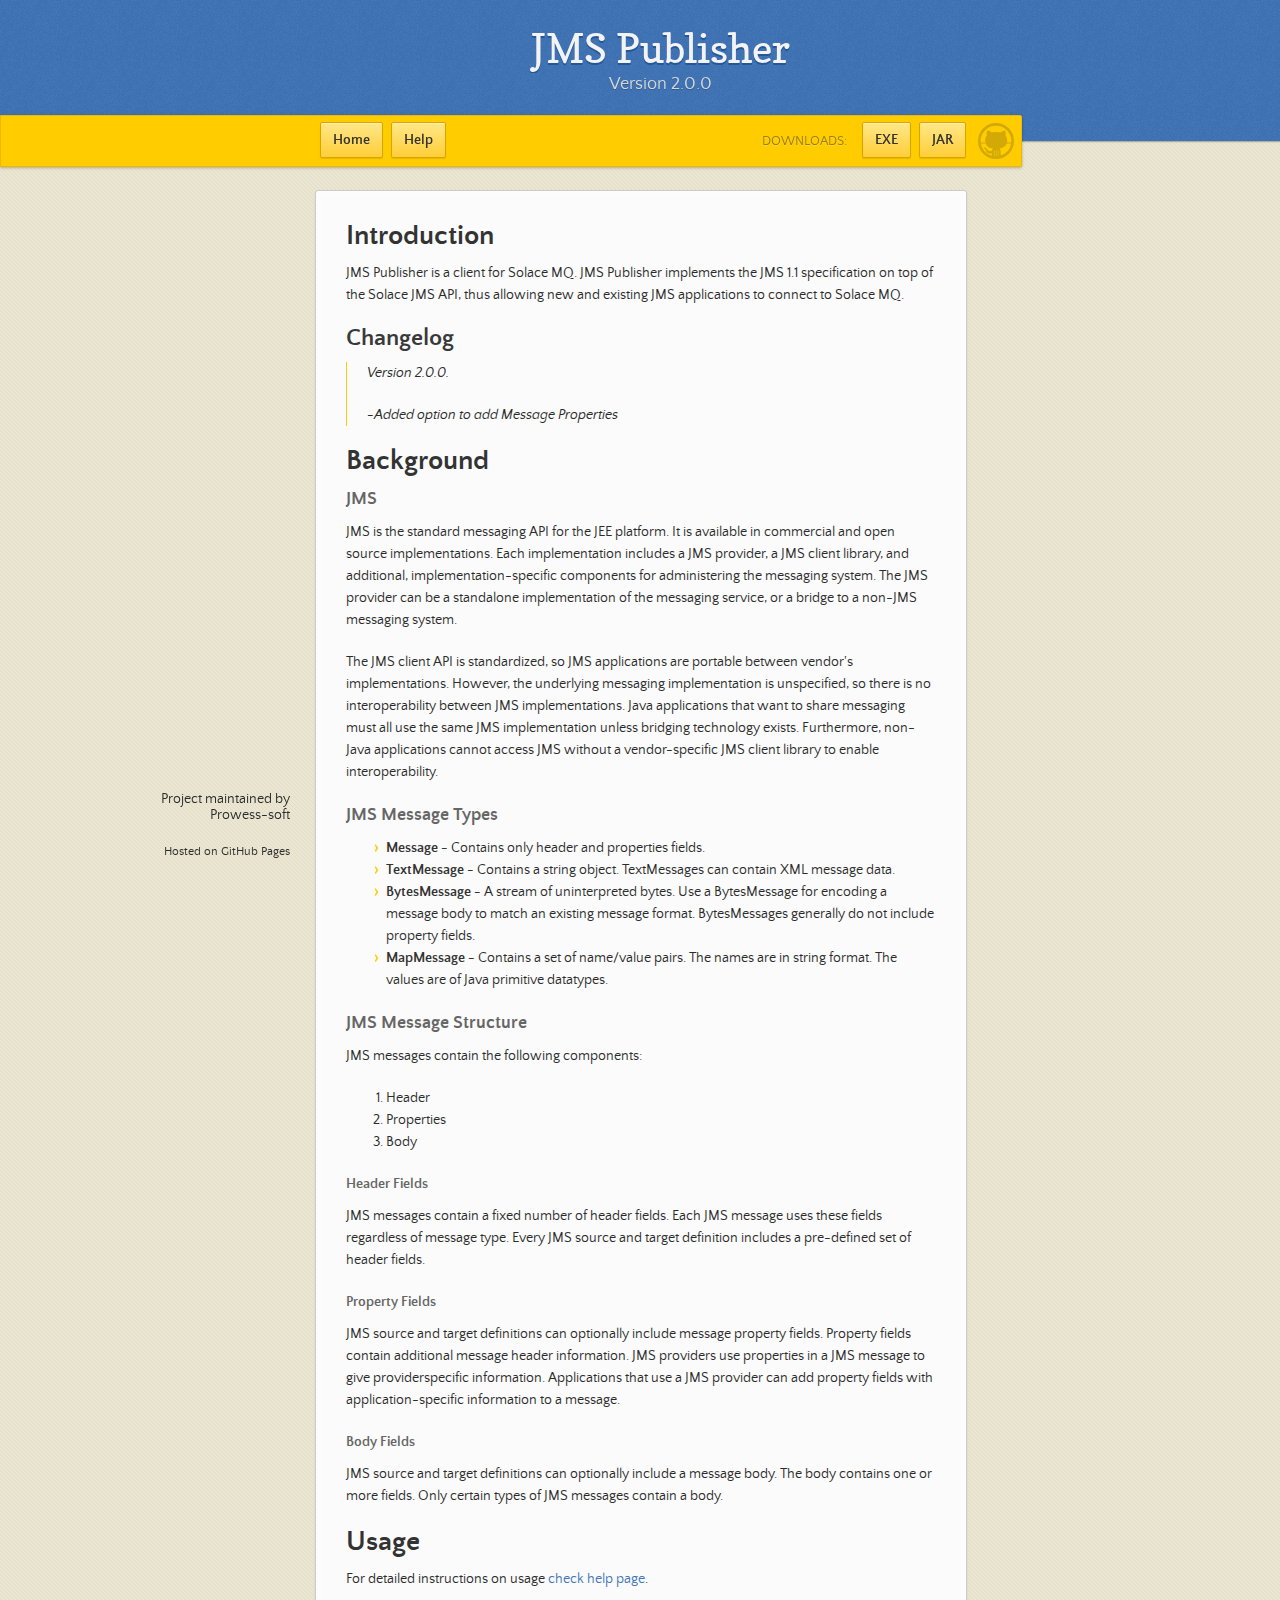
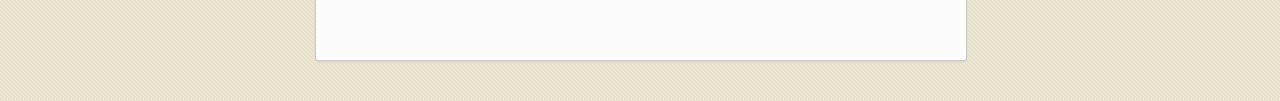
<file: jms-publisher/index.html>
<!doctype html>
<html lang="en-US">
<meta http-equiv="content-type" content="text/html;charset=utf-8" />
<head>
  <meta charset="utf-8">
  <meta http-equiv="X-UA-Compatible" content="IE=edge">
  <title>JMS Publisher</title>
  <link rel="stylesheet" href="assets/css/style78f7.css">
  <script src="assets/js/jquery-3.3.0.min.js"></script>
  <script src="assets/js/main.js"></script>
    <!--[if lt IE 9]>
      <script src="https://cdnjs.cloudflare.com/ajax/libs/html5shiv/3.7.3/html5shiv.min.js" integrity="sha256-3Jy/GbSLrg0o9y5Z5n1uw0qxZECH7C6OQpVBgNFYa0g=" crossorigin="anonymous"></script>
    <![endif]-->
    <meta name="viewport" content="width=device-width, initial-scale=1, user-scalable=no">

  </head>
  <body>

    <header>
      <h1>JMS Publisher</h1>
      <p>Version 2.0.0</p>
    </header>

    <div id="banner">
      <span id="logo"></span>
      <div class="fork">
        <a href="index.html" class="button "><strong>Home</strong></a>
        <a href="help.html" class="button "><strong>Help</strong></a>
      </div>


      <div class="downloads">
        <span>Downloads:</span>
        <ul>
          <li><a href="https://prowess-soft.github.io/jms-publisher/releases/2.0.0/JMSPublisher.exe" class="button">EXE</a></li>
          <li><a href="https://prowess-soft.github.io/jms-publisher/releases/2.0.0/JMSPublisher.jar" class="button">JAR</a></li>
        </ul>
      </div>

    </div><!-- end banner -->

    <div class="wrapper">
      <section>
        <h1 id="header-1">Introduction</h1>
        <p>JMS Publisher is a client for Solace MQ. JMS Publisher implements the JMS 1.1 specification on top of the Solace JMS API, thus allowing new and existing JMS applications to connect to Solace MQ.</p>
        <h2 id="header-2">Changelog</h2>

        <blockquote>
          <p>Version 2.0.0.</p>
          <p>-Added option to add Message Properties</p>
        </blockquote>
        <h1 id="header-1">Background</h1>
        <h3>JMS</h3>
        <p>JMS is the standard messaging API for the JEE platform. It is available in commercial and open source implementations. Each implementation includes a JMS provider, a JMS client library, and additional, implementation-specific components for administering the messaging system. The JMS provider can be a standalone implementation of the messaging service, or a bridge to a non-JMS messaging system.</p>
        <p>The JMS client API is standardized, so JMS applications are portable between vendor's implementations. However, the underlying messaging implementation is unspecified, so there is no interoperability between JMS implementations. Java applications that want to share messaging must all use the same JMS implementation unless bridging technology exists. Furthermore, non-Java applications cannot access JMS without a vendor-specific JMS client library to enable interoperability.</p>
        <h3>JMS Message Types</h3>
        <ul>
          <li><strong>Message - </strong>Contains only header and properties fields.</li>
          <li><strong>TextMessage - </strong>Contains a string object. TextMessages can contain XML message data.</li>
          <li><strong>BytesMessage - </strong>A stream of uninterpreted bytes. Use a BytesMessage for encoding a message body to match an existing message format. BytesMessages generally do not include property fields.</li>
          <li><strong>MapMessage - </strong>Contains a set of name/value pairs. The names are in string format. The values are of Java primitive datatypes.</li>
        </ul>
        <h3 id="header-3">JMS Message Structure</h3>
        <p>JMS messages contain the following components:</p>
        <ol>
          <li>Header</li>
          <li>Properties</li>
          <li>Body</li>
        </ol>

        <h4>Header Fields</h4>
        <p>JMS messages contain a fixed number of header fields. Each JMS message uses these fields regardless of
        message type. Every JMS source and target definition includes a pre-defined set of header fields.</p>
        <h4>Property Fields</h4>
        <p>JMS source and target definitions can optionally include message property fields. Property fields contain
          additional message header information. JMS providers use properties in a JMS message to give providerspecific information. Applications that use a JMS provider can add property fields with application-specific
        information to a message.</p>
        <h4>Body Fields</h4>
        <p>JMS source and target definitions can optionally include a message body. The body contains one or more
        fields. Only certain types of JMS messages contain a body.</p>
        <h1>Usage</h1>
        <p>For detailed instructions on usage <a href="help.html">check help page</a>.</p>

      </section>
      <footer>

        <p>Project maintained by Prowess-soft</p>
        
        <p><small>Hosted on GitHub Pages</small></p>
      </footer>
    </div>

    
  </body>
  </html>
</file>
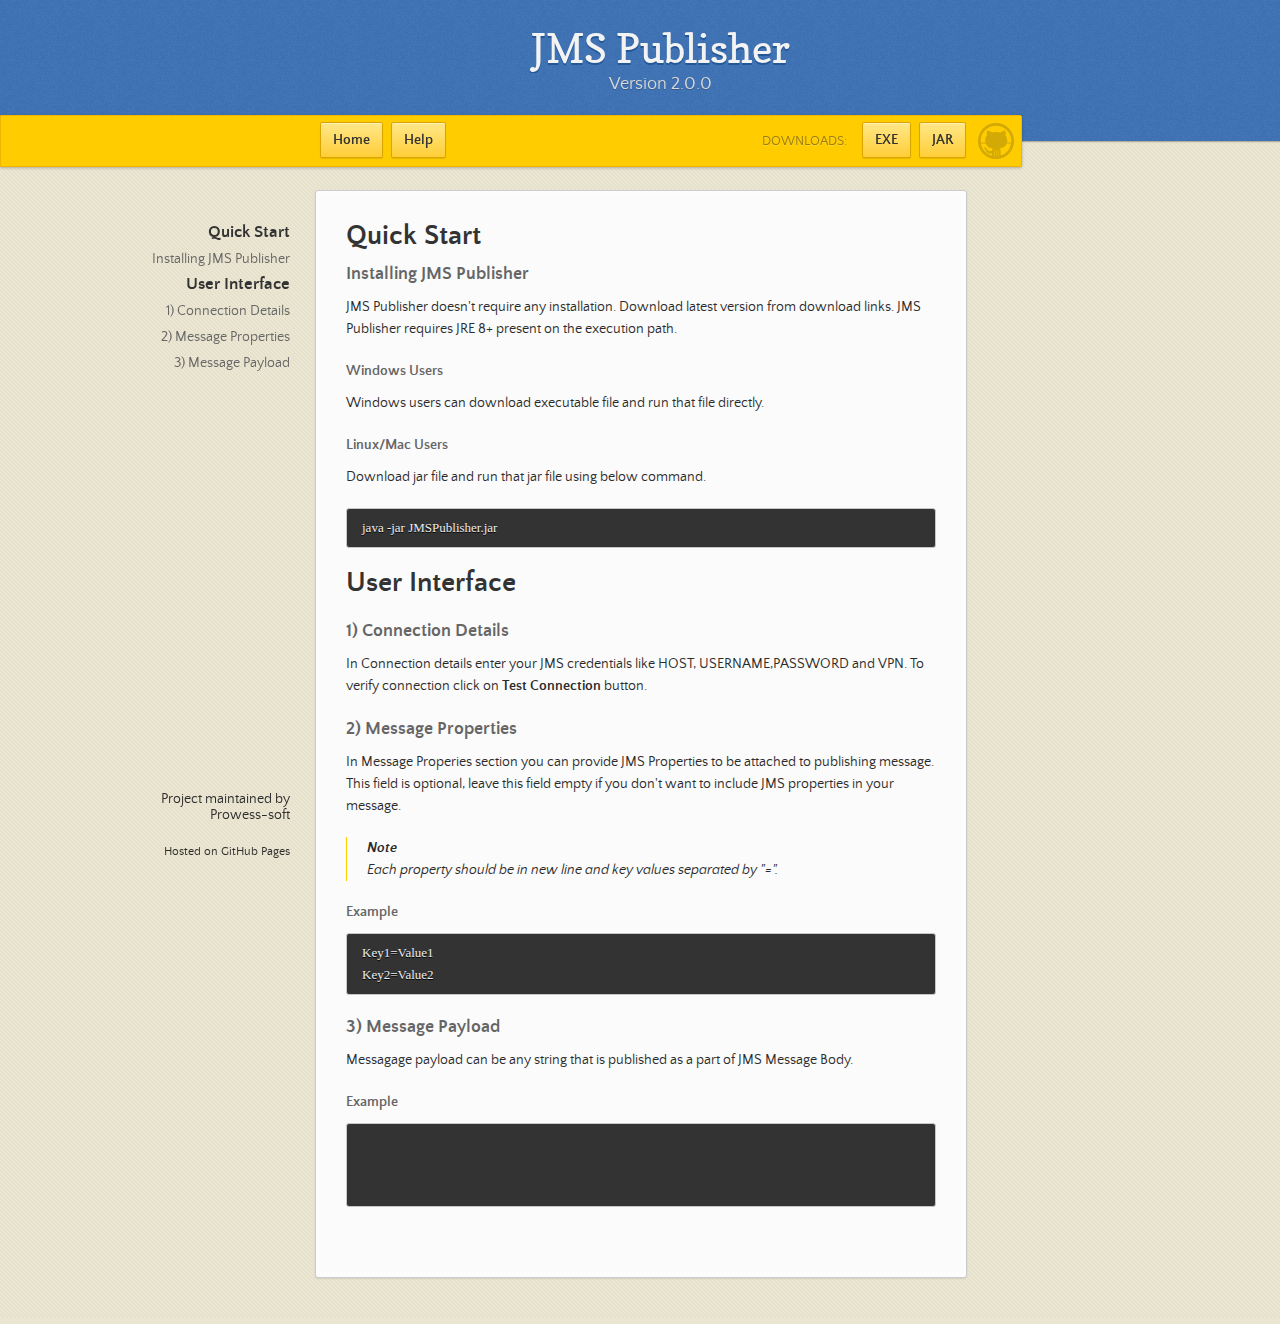
<file: jms-publisher/help.html>
<!doctype html>
<html lang="en-US">
<meta http-equiv="content-type" content="text/html;charset=utf-8" />
<head>
  <meta charset="utf-8">
  <meta http-equiv="X-UA-Compatible" content="IE=edge">
  <title>JMS Publisher</title>
  <link rel="stylesheet" href="assets/css/style78f7.css">
  <script src="assets/js/jquery-3.3.0.min.js"></script>
  <script src="assets/js/main.js"></script>
    <!--[if lt IE 9]>
      <script src="https://cdnjs.cloudflare.com/ajax/libs/html5shiv/3.7.3/html5shiv.min.js" integrity="sha256-3Jy/GbSLrg0o9y5Z5n1uw0qxZECH7C6OQpVBgNFYa0g=" crossorigin="anonymous"></script>
    <![endif]-->
    <meta name="viewport" content="width=device-width, initial-scale=1, user-scalable=no">

  </head>
  <body>

    <header>
      <h1>JMS Publisher</h1>
      <p>Version 2.0.0</p>
    </header>

    <div id="banner">
      <span id="logo"></span>
      <div class="fork">
        <a href="index.html" class="button "><strong>Home</strong></a>
        <a href="help.html" class="button "><strong>Help</strong></a>
      </div>


      <div class="downloads">
        <span>Downloads:</span>
        <ul>
          <li><a href="https://prowess-soft.github.io/jms-publisher/releases/2.0.0/JMSPublisher.exe" class="button">EXE</a></li>
          <li><a href="https://prowess-soft.github.io/jms-publisher/releases/2.0.0/JMSPublisher.jar" class="button">JAR</a></li>
        </ul>
      </div>

    </div><!-- end banner -->

    <div class="wrapper">
      <nav>
        <ul></ul>
      </nav>
      <section>
        <h1 id="Quick Start">Quick Start</h1>
        <h3>Installing JMS Publisher</h3>
        <p>JMS Publisher doesn't require any installation. Download latest version from download links. JMS Publisher requires JRE 8+ present on the execution path.</p>
        <h4 id="Windows Users">Windows Users</h4>
        <p>Windows users can download executable file and run that file directly.</p>
         <h4 id="Linux/Mac Users">Linux/Mac Users</h4>
        <p>Download jar file and run that jar file using below command.</p>
        <div class="highlighter-rouge"><div class="highlight"><pre class="highlight"><code>java -jar JMSPublisher.jar</code></pre></div></div>
        <h1 id="User Interface">User Interface</h1>
        <p>
        </p>
        <h3 id="Connection Details">1) Connection Details</h3>
        <p>
         In Connection details enter your JMS credentials like HOST, USERNAME,PASSWORD and VPN. To verify connection click on <b>Test Connection</b> button.
        </p>
        <h3 id="Message Properties">2) Message Properties</h3>
        <p>
          In Message Properies section you can provide JMS Properties to be attached to publishing message. This field is optional, leave this field empty if you don't want to include JMS properties in your message.
           <blockquote>
            <b>Note</b>
            <p>Each property should be in new line and key values separated by "=".</p>
          </blockquote>
          <h4>Example</h4>
          <div class="highlighter-rouge"><div class="highlight"><pre class="highlight"><code>Key1=Value1
Key2=Value2</code></pre></div></div>
          
        </p>
        <h3 id="Message Payload">3) Message Payload</h3>
        <p>
          Messagage payload can be any string that is published as a part of JMS Message Body.
          <h4>Example</h4>
          <div class="highlighter-rouge"><div class="highlight"><pre class="highlight"><code>


</code></pre></div></div>
          
        </p>


      </section>
      <footer>

        <p>Project maintained by Prowess-soft</p>
        
        <p><small>Hosted on GitHub Pages</small></p>
      </footer>
    </div>

    
  </body>
  </html>
</file>
<file: jms-publisher/assets/css/style78f7.css>
/*! normalize.css 2012-02-07T12:37 UTC - https://github.com/necolas/normalize.css */article,aside,details,figcaption,figure,footer,header,hgroup,nav,section,summary{display:block}audio,canvas,video{display:inline-block;*display:inline;*zoom:1}audio:not([controls]){display:none}[hidden]{display:none}html{font-size:100%;-webkit-text-size-adjust:100%;-ms-text-size-adjust:100%}html,button,input,select,textarea{font-family:sans-serif}body{margin:0}a:focus{outline:thin dotted}a:hover,a:active{outline:0}h1{font-size:2em;margin:0.67em 0}h2{font-size:1.5em;margin:0.83em 0}h3{font-size:1.17em;margin:1em 0}h4{font-size:1em;margin:1.33em 0}h5{font-size:0.83em;margin:1.67em 0}h6{font-size:0.75em;margin:2.33em 0}abbr[title]{border-bottom:1px dotted}b,strong{font-weight:bold}blockquote{margin:1em 40px}dfn{font-style:italic}mark{background:#ff0;color:#000}p,pre{margin:1em 0}pre,code,kbd,samp{font-family:monospace, serif;_font-family:'courier new', monospace;font-size:1em}q{quotes:none}q:before,q:after{content:'';content:none}small{font-size:75%}sub,sup{font-size:75%;line-height:0;position:relative;vertical-align:baseline}sup{top:-0.5em}sub{bottom:-0.25em}dl,menu,ol,ul{margin:1em 0}dd{margin:0 0 0 40px}menu,ol,ul{padding:0 0 0 40px}nav ul,nav ol{list-style:none;list-style-image:none}img{border:0;-ms-interpolation-mode:bicubic}svg:not(:root){overflow:hidden}figure{margin:0}form{margin:0}fieldset{border:1px solid #c0c0c0;margin:0 2px;padding:0.35em 0.625em 0.75em}legend{border:0;padding:0;white-space:normal;*margin-left:-7px}button,input,select,textarea{font-size:100%;margin:0;vertical-align:baseline;*vertical-align:middle}button,input{line-height:normal}button,input[type="button"],input[type="reset"],input[type="submit"]{cursor:pointer;-webkit-appearance:button;*overflow:visible}button[disabled],input[disabled]{cursor:default}input[type="checkbox"],input[type="radio"]{box-sizing:border-box;padding:0;*height:13px;*width:13px}input[type="search"]{-webkit-appearance:textfield;-moz-box-sizing:content-box;-webkit-box-sizing:content-box;box-sizing:content-box}input[type="search"]::-webkit-search-decoration,input[type="search"]::-webkit-search-cancel-button{-webkit-appearance:none}button::-moz-focus-inner,input::-moz-focus-inner{border:0;padding:0}textarea{overflow:auto;vertical-align:top}table{border-collapse:collapse;border-spacing:0}@font-face{font-family:'Quattrocento Sans';src:url("../fonts/quattrocentosans-bold-webfont.eot");src:url("../fonts/quattrocentosans-bold-webfontd41d.eot?#iefix") format("embedded-opentype"),url("../fonts/quattrocentosans-bold-webfont.woff") format("woff"),url("../fonts/quattrocentosans-bold-webfont.ttf") format("truetype"),url("../fonts/quattrocentosans-bold-webfont.svg#QuattrocentoSansBold") format("svg");font-weight:bold;font-style:normal}@font-face{font-family:'Quattrocento Sans';src:url("../fonts/quattrocentosans-bolditalic-webfont.eot");src:url("../fonts/quattrocentosans-bolditalic-webfontd41d.eot?#iefix") format("embedded-opentype"),url("../fonts/quattrocentosans-bolditalic-webfont.woff") format("woff"),url("../fonts/quattrocentosans-bolditalic-webfont.ttf") format("truetype"),url("../fonts/quattrocentosans-bolditalic-webfont.svg#QuattrocentoSansBoldItalic") format("svg");font-weight:bold;font-style:italic}@font-face{font-family:'Quattrocento Sans';src:url("../fonts/quattrocentosans-italic-webfont.eot");src:url("../fonts/quattrocentosans-italic-webfontd41d.eot?#iefix") format("embedded-opentype"),url("../fonts/quattrocentosans-italic-webfont.woff") format("woff"),url("../fonts/quattrocentosans-italic-webfont.ttf") format("truetype"),url("../fonts/quattrocentosans-italic-webfont.svg#QuattrocentoSansItalic") format("svg");font-weight:normal;font-style:italic}@font-face{font-family:'Quattrocento Sans';src:url("../fonts/quattrocentosans-regular-webfont.eot");src:url("../fonts/quattrocentosans-regular-webfontd41d.eot?#iefix") format("embedded-opentype"),url("../fonts/quattrocentosans-regular-webfont.woff") format("woff"),url("../fonts/quattrocentosans-regular-webfont.ttf") format("truetype"),url("../fonts/quattrocentosans-regular-webfont.svg#QuattrocentoSansRegular") format("svg");font-weight:normal;font-style:normal}@font-face{font-family:'Copse';src:url("../fonts/copse-regular-webfont.eot");src:url("../fonts/copse-regular-webfontd41d.eot?#iefix") format("embedded-opentype"),url("../fonts/copse-regular-webfont.woff") format("woff"),url("../fonts/copse-regular-webfont.ttf") format("truetype"),url("../fonts/copse-regular-webfont.svg#CopseRegular") format("svg");font-weight:normal;font-style:normal}.highlight table td{padding:5px}.highlight table pre{margin:0}.highlight,.highlight .w{color:#d0d0d0}.highlight .err{color:#151515;background-color:#ac4142}.highlight .c,.highlight .cd,.highlight .cm,.highlight .c1,.highlight .cs{color:#888}.highlight .cp{color:#f4bf75}.highlight .nt{color:#f4bf75}.highlight .o,.highlight .ow{color:#d0d0d0}.highlight .p,.highlight .pi{color:#d0d0d0}.highlight .gi{color:#90a959}.highlight .gd{color:#ac4142}.highlight .gh{color:#6a9fb5;font-weight:bold}.highlight .k,.highlight .kn,.highlight .kp,.highlight .kr,.highlight .kv{color:#aa759f}.highlight .kc{color:#d28445}.highlight .kt{color:#d28445}.highlight .kd{color:#d28445}.highlight .s,.highlight .sb,.highlight .sc,.highlight .sd,.highlight .s2,.highlight .sh,.highlight .sx,.highlight .s1{color:#90a959}.highlight .sr{color:#75b5aa}.highlight .si{color:#8f5536}.highlight .se{color:#8f5536}.highlight .nn{color:#f4bf75}.highlight .nc{color:#f4bf75}.highlight .no{color:#f4bf75}.highlight .na{color:#6a9fb5}.highlight .m,.highlight .mf,.highlight .mh,.highlight .mi,.highlight .il,.highlight .mo,.highlight .mb,.highlight .mx{color:#90a959}.highlight .ss{color:#90a959}body{font:14px/22px 'Quattrocento Sans', "Helvetica Neue", Helvetica, Arial, sans-serif;color:#2b2b2b;font-weight:300;margin:0px;padding:0px 0 20px 0px;background:url(../images/body-background.png) #eae6d1}h1,h2,h3,h4,h5,h6{color:#333;margin:0 0 10px}p,ul,ol,table,pre,dl{margin:0 0 20px}h1,h2,h3{line-height:1.1}h1{font-size:28px}h2{font-size:24px;color:#393939}h3,h4,h5,h6{color:#666666}h3{font-size:18px;line-height:24px}a{color:#4276b6;font-weight:400;text-decoration:none}a small{font-size:11px;color:#666;margin-top:-0.6em;display:block}ul{list-style-image:url("../images/bullet.png")}strong{font-weight:bold;color:#333}.wrapper{width:650px;margin:0 auto;position:relative}section img{max-width:100%}blockquote{border-left:1px solid #ffcc00;margin:0;padding:0 0 0 20px;font-style:italic}code{font-family:'Lucida Sans', Monaco, Bitstream Vera Sans Mono, Lucida Console, Terminal;font-size:13px;color:#efefef;text-shadow:0px 1px 0px #000;margin:0 4px;padding:2px 6px;background:#333;border-radius:2px}pre{padding:8px 15px;background:#333333;border-radius:3px;border:1px solid #c7c7c7;overflow:auto;overflow-y:hidden}pre code{margin:0px;padding:0px}table{width:100%;border-collapse:collapse}th{text-align:left;padding:5px 10px;border-bottom:1px solid #e5e5e5;color:#444}td{text-align:left;padding:5px 10px;border-bottom:1px solid #e5e5e5;border-right:1px solid #ffcc00}td:first-child{border-left:1px solid #ffcc00}hr{border:0;outline:none;height:11px;background:transparent url("../images/hr.gif") center center repeat-x;margin:0 0 20px}dt{color:#444;font-weight:700}header{padding:25px 20px 40px 20px;margin:0;position:fixed;top:0;left:0;right:0;width:100%;text-align:center;background:url(../images/background.png) #4276b6;box-shadow:1px 0px 2px rgba(0,0,0,0.75);z-index:99;-webkit-font-smoothing:antialiased;min-height:76px}header h1{font:40px/48px 'Copse', "Helvetica Neue", Helvetica, Arial, sans-serif;color:#f3f3f3;text-shadow:0px 2px 0px #235796;margin:0px;white-space:nowrap;overflow:hidden;text-overflow:ellipsis;-o-text-overflow:ellipsis;-ms-text-overflow:ellipsis}header p{color:#d8d8d8;text-shadow:rgba(0,0,0,0.2) 0 1px 0;font-size:18px;margin:0px}#banner{z-index:100;left:0;right:50%;height:50px;margin-right:-382px;position:fixed;top:115px;background:#ffcc00;border:1px solid #f0b500;box-shadow:0px 1px 3px rgba(0,0,0,0.25);border-radius:0px 2px 2px 0px;padding-right:10px}#banner .button{border:1px solid #dba500;background:linear-gradient(#ffe788, #ffce38);border-radius:2px;box-shadow:inset 0px 1px 0px rgba(255,255,255,0.4),0px 1px 1px rgba(0,0,0,0.1);background-color:#FFE788;margin-left:5px;padding:10px 12px;margin-top:6px;line-height:14px;font-size:14px;color:#333;font-weight:bold;display:inline-block;text-align:center}#banner .button:hover{background:linear-gradient(#ffe788, #ffe788);background-color:#ffeca0}#banner .fork{position:fixed;left:50%;margin-left:-325px;padding:0px 0px;margin-top:0px;line-height:14px;font-size:14px;}#banner .downloads{float:right;margin:0 45px 0 0}#banner .downloads span{float:left;line-height:52px;font-size:90%;color:#9d7f0d;text-transform:uppercase;text-shadow:rgba(255,255,255,0.2) 0 1px 0}#banner ul{list-style:none;height:40px;padding:0;float:left;margin-left:10px}#banner ul li{display:inline}#banner ul li a.button{background-color:#FFE788}#banner #logo{position:absolute;height:36px;width:36px;right:7px;top:7px;display:block;background:url(../images/octocat-logo.svg)}section{width:590px;padding:30px 30px 50px 30px;margin:20px 0;margin-top:190px;position:relative;background:#fbfbfb;border-radius:3px;border:1px solid #cbcbcb;box-shadow:0px 1px 2px rgba(0,0,0,0.09),inset 0px 0px 2px 2px rgba(255,255,255,0.5),inset 0 0 5px 5px rgba(255,255,255,0.4)}small{font-size:12px}nav{width:230px;position:fixed;top:220px;left:50%;margin-left:-580px;text-align:right}nav ul{list-style:none;list-style-image:none;font-size:14px;line-height:24px}nav ul li{padding:5px 0px;line-height:16px}nav ul li.tag-h1{font-size:1.2em}nav ul li.tag-h1 a{font-weight:bold;color:#333}nav ul li.tag-h2+.tag-h1{margin-top:10px}nav ul a{color:#666}nav ul a:hover{color:#999}footer{width:180px;position:fixed;left:50%;margin-left:-530px;bottom:20px;text-align:right;line-height:16px}@media print, screen and (max-width: 1060px){div.wrapper{width:auto;margin:0}nav{display:none}header,section,footer{float:none}header h1,section h1,footer h1{white-space:nowrap;overflow:hidden;text-overflow:ellipsis;-o-text-overflow:ellipsis;-ms-text-overflow:ellipsis}#banner{width:100%}#banner .downloads{margin-right:60px}#banner #logo{margin-right:15px}section{border:1px solid #e5e5e5;border-width:1px 0;padding:20px auto;margin:190px auto 20px;max-width:600px}footer{text-align:center;margin:20px auto;position:relative;left:auto;bottom:auto;width:auto}}@media print, screen and (max-width: 720px){body{word-wrap:break-word}header{padding:20px 20px;margin:0}header h1{font-size:32px;white-space:nowrap;overflow:hidden;text-overflow:ellipsis;-o-text-overflow:ellipsis;-ms-text-overflow:ellipsis}header p{display:none}#banner{top:80px}#banner .fork{float:left;display:inline-block;margin-left:0px;position:fixed;left:20px}section{margin-top:130px;margin-bottom:0px;width:auto}header ul,header p.view{position:static}}@media print, screen and (max-width: 480px){header{position:relative;padding:5px 0px;min-height:0px}header h1{font-size:24px;white-space:nowrap;overflow:hidden;text-overflow:ellipsis;-o-text-overflow:ellipsis;-ms-text-overflow:ellipsis}section{margin-top:5px}#banner{display:none}header ul{display:none}}@media print{body{padding:0.4in;font-size:12pt;color:#444}}@media print, screen and (max-height: 680px){footer{text-align:center;margin:20px auto;position:relative;left:auto;bottom:auto;width:auto}}@media print, screen and (max-height: 480px){nav{display:none}footer{text-align:center;margin:20px auto;position:relative;left:auto;bottom:auto;width:auto}}
</file>
